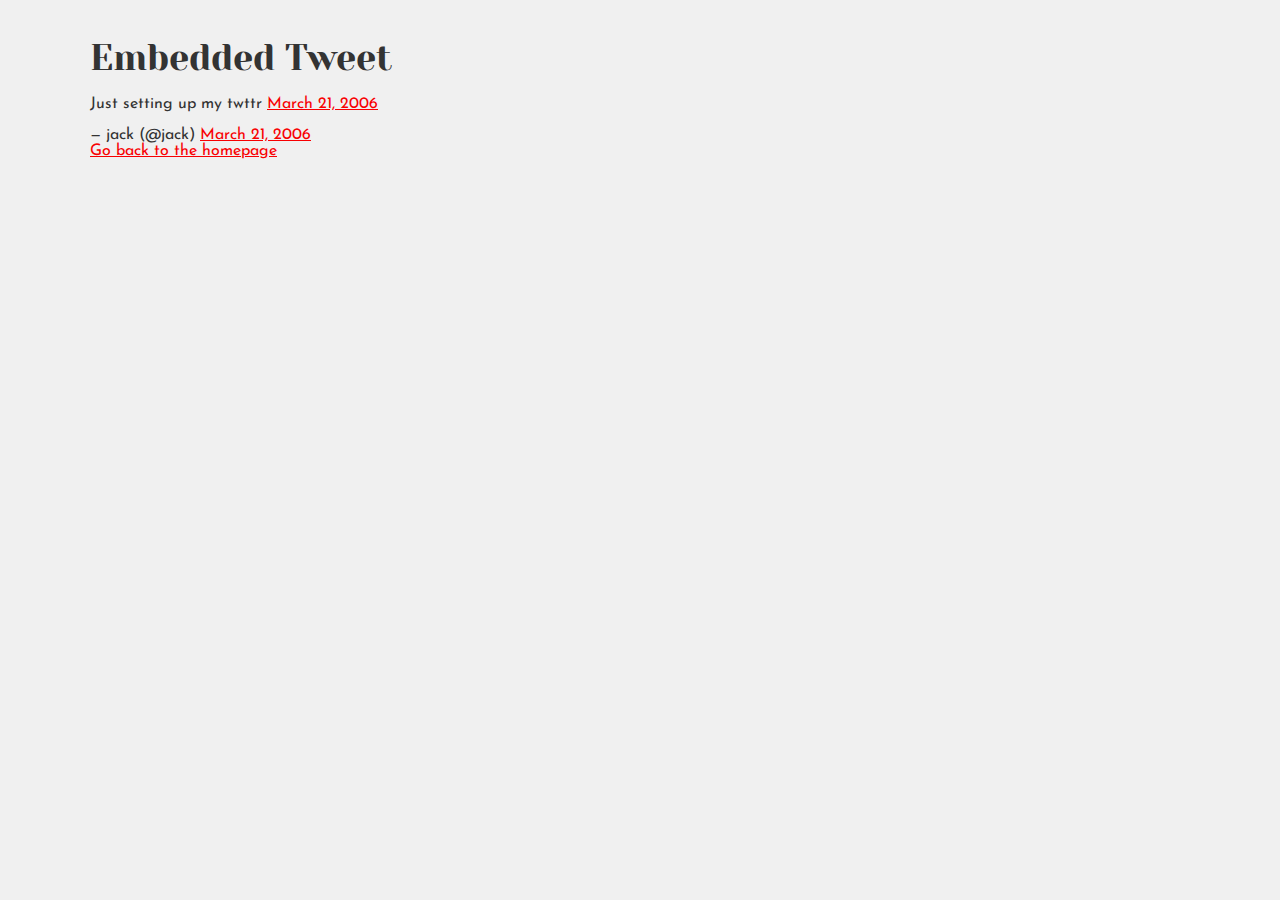
<file: css_basic/tweets.html>
<!DOCTYPE html>
<html lang="en">
<head>
    <meta charset="UTF-8">
    <meta name="viewport" content="width=device-width, initial-scale=1.0">
  <link href="base.css" rel="stylesheet">
<link href="styles.css" rel="stylesheet">
    <title>Tweets Page</title>
</head>
<body>
    <h1>Embedded Tweet</h1>
    
    <blockquote class="twitter-tweet">
        <p lang="en" dir="ltr">Just setting up my twttr <a href="https://twitter.com/jack/status/20?ref_src=twsrc%5Etfw">March 21, 2006</a></p>&mdash; jack (@jack) <a href="https://twitter.com/jack/status/20?ref_src=twsrc%5Etfw">March 21, 2006</a>
    </blockquote>
    <script async src="https://platform.twitter.com/widgets.js" charset="utf-8"></script>

    <p><a href="index.html">Go back to the homepage</a></p>
</body>
</html>
</file>
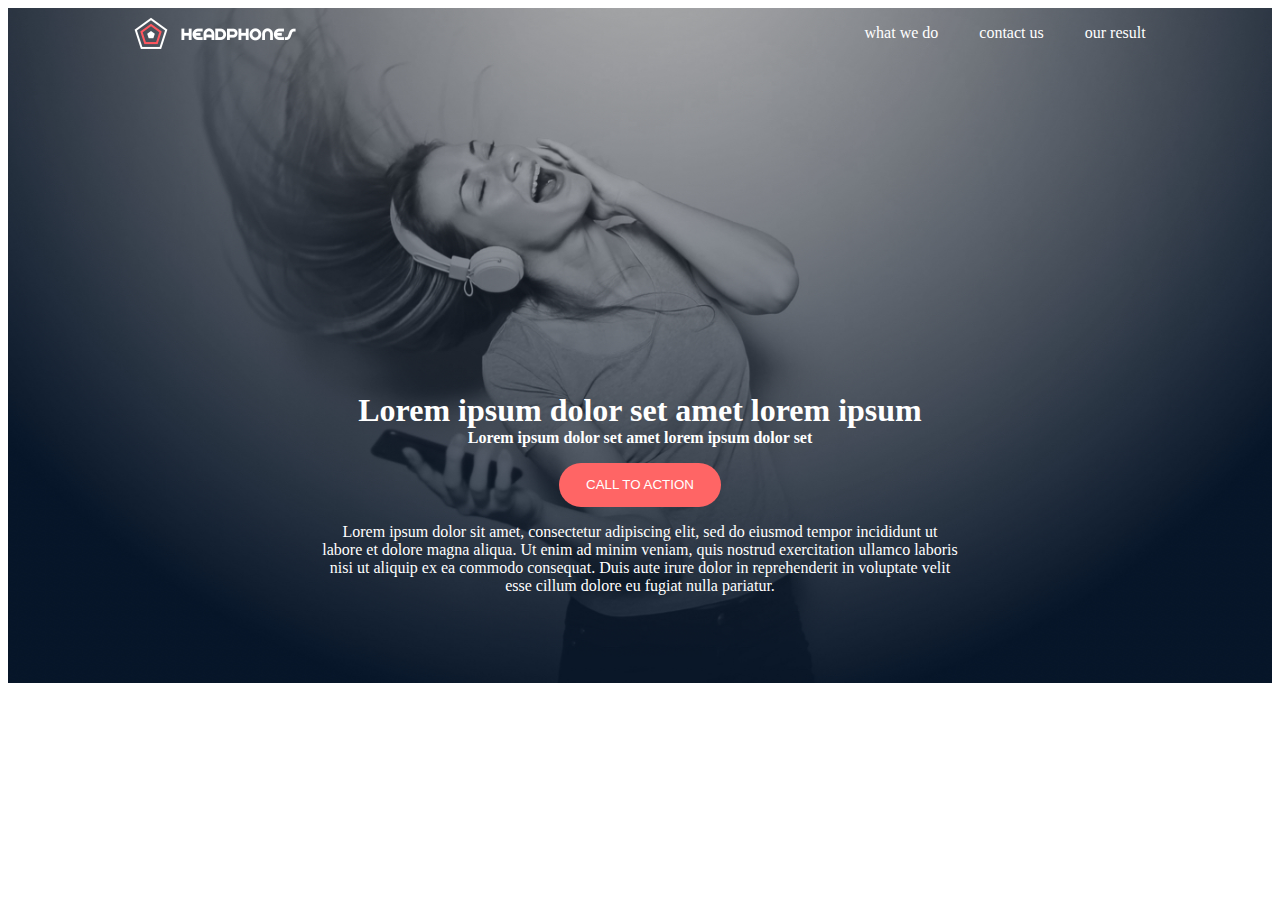
<file: headphones/0-index.html>
<!DOCTYPE html>
<html lang="en">
<head>
    <meta charset="UTF-8">
    <meta name="viewport" content="width=device-width, initial-scale=1.0">
    <link href="0-style.css" rel="stylesheet">
    <title>Document</title>
</head>
<body>
    <div class="image-container">
    <header>
        <nav>
            <img src="./images/logo_headphones.png" height=32px>
            <ul >
                <li><a href="#">what we do</a></li>
                <li><a href="#">contact us</a></li>
                <li><a href="#">our result</a></li>
            </ul>
        </nav>
    </header> 
    <main style="display: flex; justify-content: center;">
        <section class="section-1">
            <div>
            <div>
                <h1 style="margin-bottom: 0px; font-size: 32px; color: white;">Lorem ipsum dolor set amet lorem ipsum</h1>
                <p style="margin-top: 0px; font-size: 16px; color: white"> <b>Lorem ipsum dolor set amet lorem ipsum dolor set</b></p>
                <button>CALL TO ACTION</button>
            </div>
            <div>
                <p style="color: white">Lorem ipsum dolor sit amet, consectetur adipiscing elit, sed do eiusmod tempor incididunt ut labore et dolore magna aliqua. Ut enim ad minim veniam, quis nostrud exercitation ullamco laboris nisi ut aliquip ex ea commodo consequat. Duis aute irure dolor in reprehenderit in voluptate velit esse cillum dolore eu fugiat nulla pariatur.</p>
            </div>
            </div>
        </section>
</file>
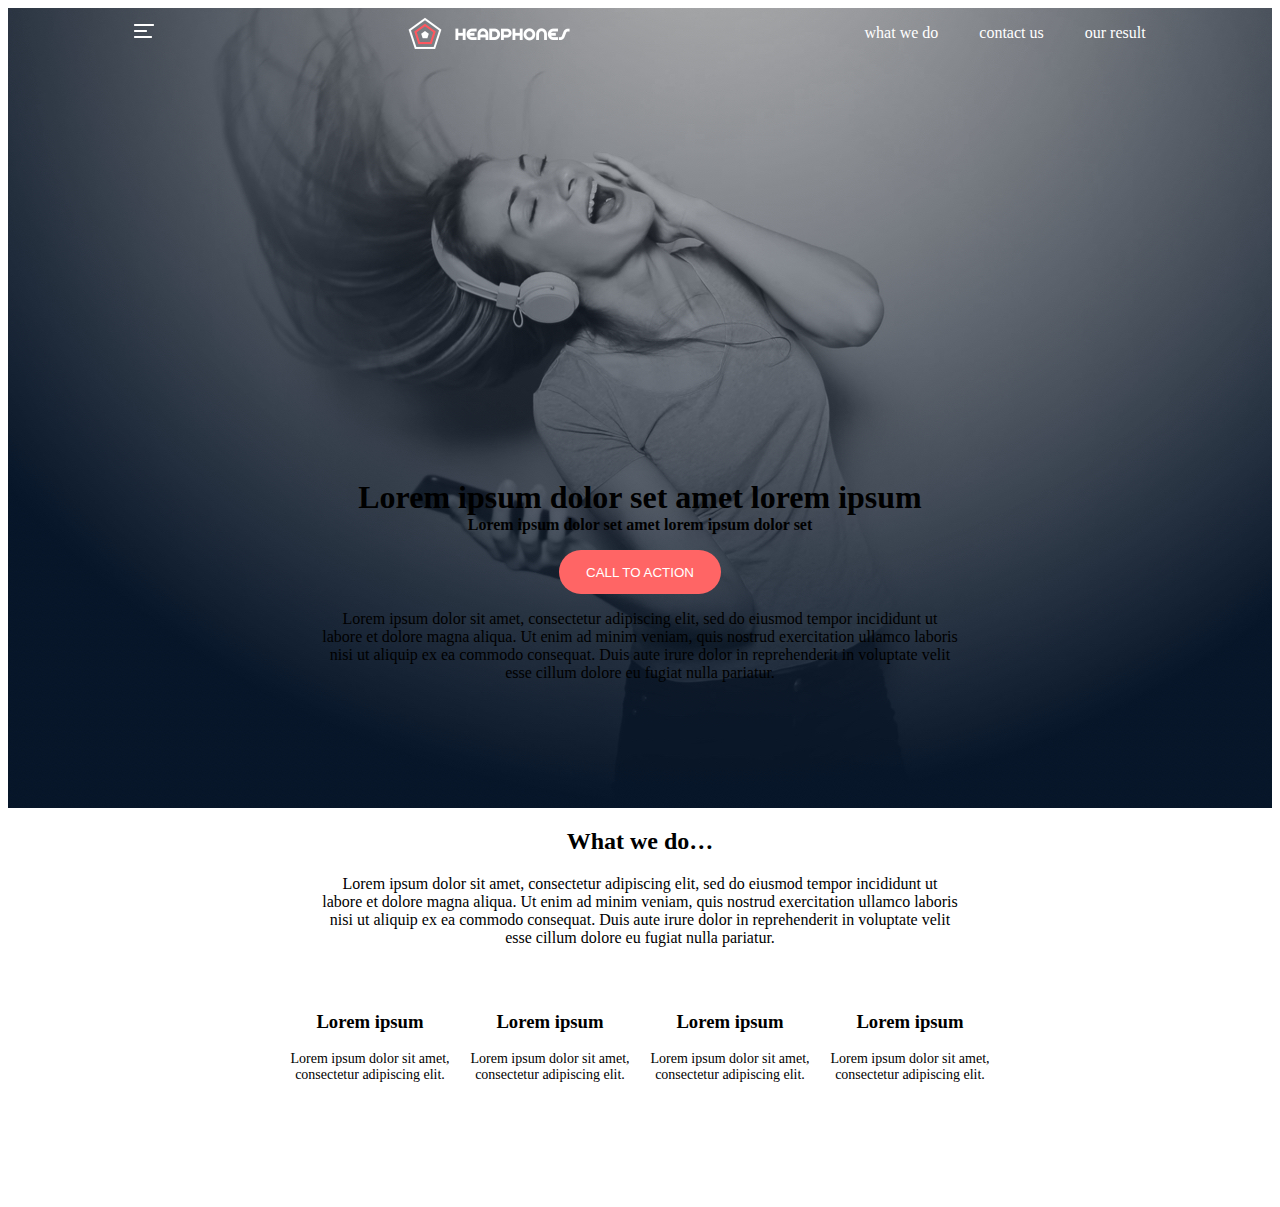
<file: headphones/1-index.html>
<!DOCTYPE html>
<html lang="en">
<head>
    <meta charset="UTF-8">
    <meta name="viewport" content="width=device-width, initial-scale=1.0">
    <link href="1-style.css" rel="stylesheet">
    <title>Document</title>
</head>
<body>
    <div class="image-container ">
    <header>
        <nav>
            <div class="sm-show"><img src="./images/menu.png"></div>
            <img src="./images/logo_headphones.png" height=32px>
            <ul class="sm-hide">
                <li><a href="#">what we do</a></li>
                <li><a href="#">contact us</a></li>
                <li><a href="#">our result</a></li>
            </ul>
        </nav>  
    </header>
    <div class="" style="display: flex; justify-content: center; align-items: center;height: 100%;">
        <section id="white" class="section-1 ">
            <div>
            <div>
                <h1 style="margin-bottom: 0px; font-size: 32px;">Lorem ipsum dolor set amet lorem ipsum</h1>
                <p style="margin-top: 0px; font-size: 16px;"> <b>Lorem ipsum dolor set amet lorem ipsum dolor set</b></p>
                <button>CALL TO ACTION</button>
            </div>
            <div>
                <p>Lorem ipsum dolor sit amet, consectetur adipiscing elit, sed do eiusmod tempor incididunt ut labore et dolore magna aliqua. Ut enim ad minim veniam, quis nostrud exercitation ullamco laboris nisi ut aliquip ex ea commodo consequat. Duis aute irure dolor in reprehenderit in voluptate velit esse cillum dolore eu fugiat nulla pariatur.</p>
            </div>
            </div>
        </section>
    </div>

    </div>
        <section class="section-2">
            <div class="whatwedo">
                <h2>What we do…</h2>
                <p>Lorem ipsum dolor sit amet, consectetur adipiscing elit, sed do eiusmod tempor incididunt ut labore et dolore magna aliqua. Ut enim ad minim veniam, quis nostrud exercitation ullamco laboris nisi ut aliquip ex ea commodo consequat. Duis aute irure dolor in reprehenderit in voluptate velit esse cillum dolore eu fugiat nulla pariatur.</p>
            </div>
            <div style="display: flex; flex-wrap: wrap; justify-content: center;">
                <div style="height: 207px; width: 180px;">
                    <i></i>
                    <h3>Lorem ipsum</h3>
                    <p style="font-size: 14px;">Lorem ipsum dolor sit amet, consectetur adipiscing elit.</p>
                </div>

                <div style="height: 207px; width: 180px;">
                    <i></i>
                    <h3>Lorem ipsum</h3>
                    <p style="font-size: 14px;">Lorem ipsum dolor sit amet, consectetur adipiscing elit.</p>
                </div>    
                <div style="height: 207px; width: 180px;">
                    <i></i>
                    <h3>Lorem ipsum</h3>
                    <p style="font-size: 14px;">Lorem ipsum dolor sit amet, consectetur adipiscing elit.</p>
                </div>
                <div style="height: 207px; width: 180px;">
                    <i></i>
                    <h3>Lorem ipsum</h3>
                    <p style="font-size: 14px;">Lorem ipsum dolor sit amet, consectetur adipiscing elit.</p>
                </div>
                    
            </div>    
        </section>
</file>
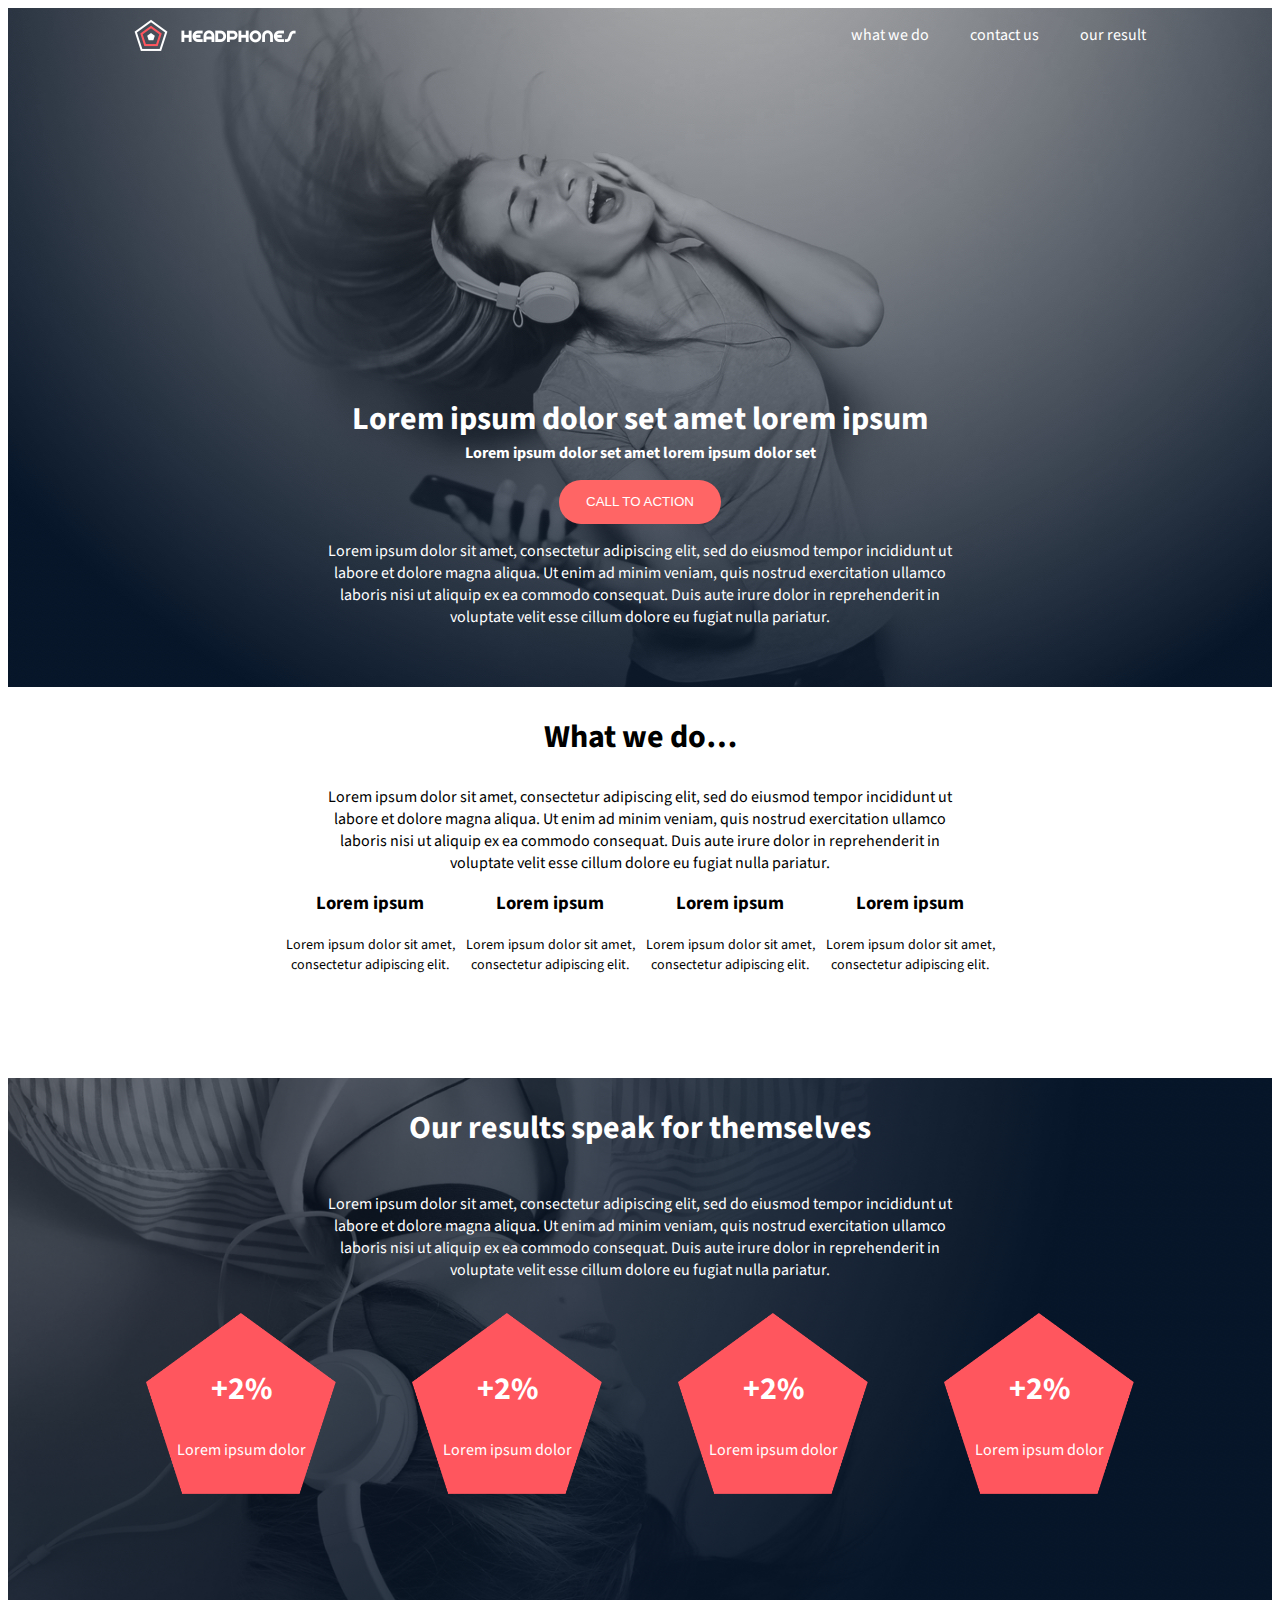
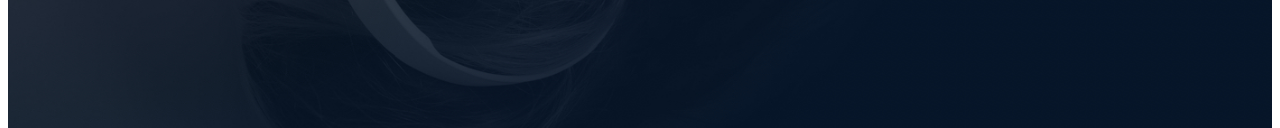
<file: headphones/2-index.html>
<!DOCTYPE html>
<html lang="en">
<head>
    <meta charset="UTF-8">
    <meta name="viewport" content="width=device-width, initial-scale=1.0">
    <link rel="preconnect" href="https://fonts.googleapis.com">
    <link rel="preconnect" href="https://fonts.gstatic.com" crossorigin>
    <link href="https://fonts.googleapis.com/css2?family=Source+Sans+3:ital,wght@0,200..900;1,200..900&display=swap" rel="stylesheet">
    <link href="2-style.css" rel="stylesheet">
    <title>Document</title>
</head>
<body>
    <div class="image-container">
    <header>
        <nav>
            <img src="./images/logo_headphones.png" height=32px>
            <ul >
                <li><a href="#">what we do</a></li>
                <li><a href="#">contact us</a></li>
                <li><a href="#">our result</a></li>
            </ul>
        </nav>
    </header> 
    <main>
        <div style="display: flex; justify-content: center; ">
        <section id="white" class="section-1">
            <div>
            <div>
                <h1 style="margin-bottom: 0px; font-size: 32px;">Lorem ipsum dolor set amet lorem ipsum</h1>
                <p style="margin-top: 0px; font-size: 16px;"> <b>Lorem ipsum dolor set amet lorem ipsum dolor set</b></p>
                <button>CALL TO ACTION</button>
            </div>
            <div>
                <p>Lorem ipsum dolor sit amet, consectetur adipiscing elit, sed do eiusmod tempor incididunt ut labore et dolore magna aliqua. Ut enim ad minim veniam, quis nostrud exercitation ullamco laboris nisi ut aliquip ex ea commodo consequat. Duis aute irure dolor in reprehenderit in voluptate velit esse cillum dolore eu fugiat nulla pariatur.</p>
            </div>
            </div>
        </section>
        </div>
        <section class="section-2">
            <div class="whatwedo">
                <h2>What we do…</h2>
                <p>Lorem ipsum dolor sit amet, consectetur adipiscing elit, sed do eiusmod tempor incididunt ut labore et dolore magna aliqua. Ut enim ad minim veniam, quis nostrud exercitation ullamco laboris nisi ut aliquip ex ea commodo consequat. Duis aute irure dolor in reprehenderit in voluptate velit esse cillum dolore eu fugiat nulla pariatur.</p>
            </div>
            <div style="display: flex; flex-wrap: wrap; justify-content: center;">
                <div style="height: 207px; width: 180px;">
                    <i></i>
                    <h3>Lorem ipsum</h3>
                    <p style="font-size: 14px;">Lorem ipsum dolor sit amet, consectetur adipiscing elit.</p>
                </div>

                <div style="height: 207px; width: 180px;">
                    <i></i>
                    <h3>Lorem ipsum</h3>
                    <p style="font-size: 14px;">Lorem ipsum dolor sit amet, consectetur adipiscing elit.</p>
                </div>    
                <div style="height: 207px; width: 180px;">
                    <i></i>
                    <h3>Lorem ipsum</h3>
                    <p style="font-size: 14px;">Lorem ipsum dolor sit amet, consectetur adipiscing elit.</p>
                </div>
                <div style="height: 207px; width: 180px;">
                    <i></i>
                    <h3>Lorem ipsum</h3>
                    <p style="font-size: 14px;">Lorem ipsum dolor sit amet, consectetur adipiscing elit.</p>
                </div>
                    
            </div>    
        </section>
        <section id="white" class="section-3">
            <div style="display: flex; flex-direction: column; align-items: center;">
                <h2>Our results speak for themselves</h2>
                <p class="paragraph">Lorem ipsum dolor sit amet, consectetur adipiscing elit, sed do eiusmod tempor incididunt ut labore et dolore magna aliqua. Ut enim ad minim veniam, quis nostrud exercitation ullamco laboris nisi ut aliquip ex ea commodo consequat. Duis aute irure dolor in reprehenderit in voluptate velit esse cillum dolore eu fugiat nulla pariatur.</p>
            </div>
             <div>   
            <div class="percent">
                <div class="our-result">
                <div>
                    <h2>+2%</h2>
                    <p>Lorem ipsum dolor</p>
                </div>
                </div>

                <div class="our-result">
                <div>
                    <h2>+2%</h2>
                    <p>Lorem ipsum dolor</p>
                </div>
                </div>

                <div class="our-result">
                    <div>
                        <h2>+2%</h2>
                        <p>Lorem ipsum dolor</p>
                    </div>
                    </div>
                <div class="our-result">
                        <div>
                            <h2>+2%</h2>
                            <p>Lorem ipsum dolor</p>
                    </div>
                    </div>
                    
            </div>
        </section>
</file>
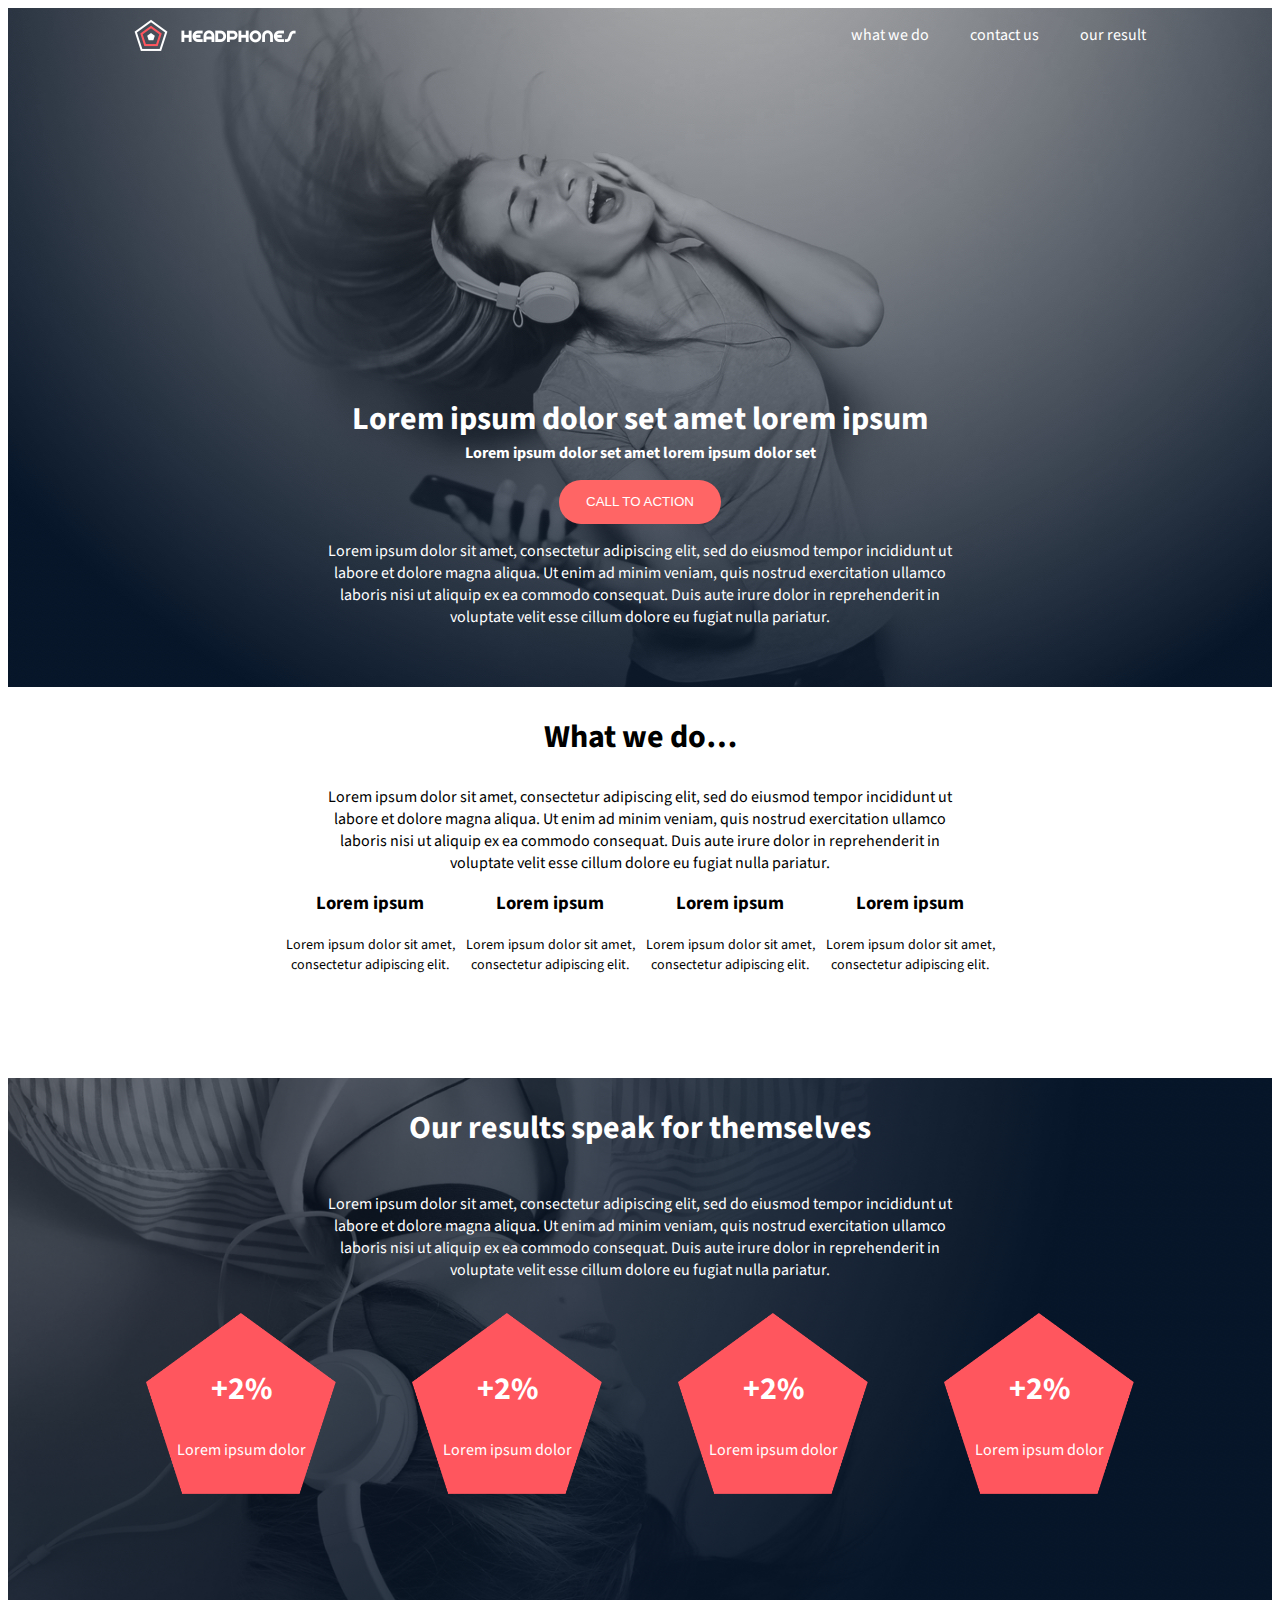
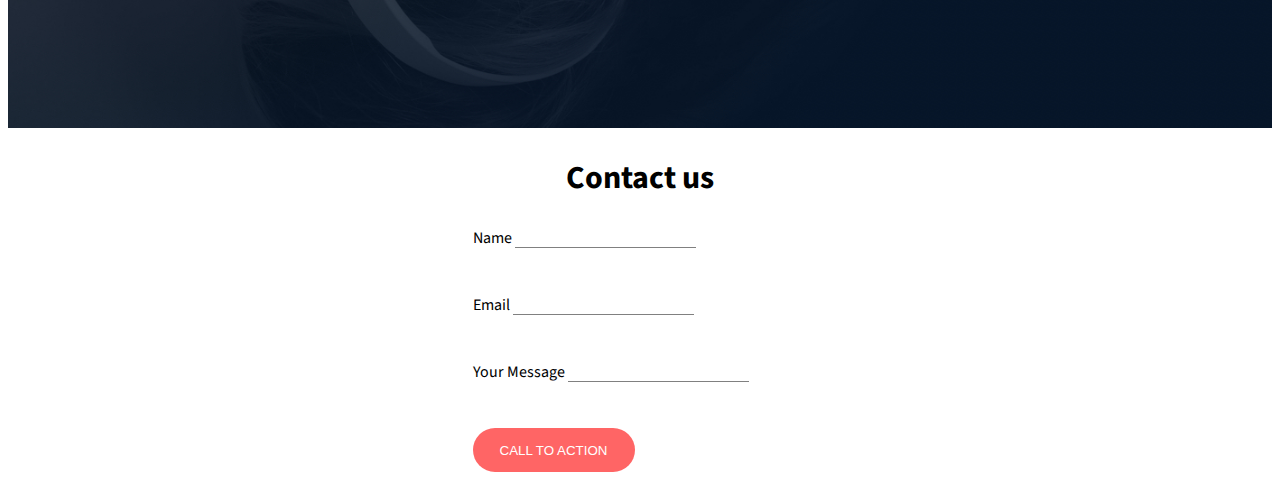
<file: headphones/3-index.html>
<!DOCTYPE html>
<html lang="en">
<head>
    <meta charset="UTF-8">
    <meta name="viewport" content="width=device-width, initial-scale=1.0">
    <link rel="preconnect" href="https://fonts.googleapis.com">
    <link rel="preconnect" href="https://fonts.gstatic.com" crossorigin>
    <link href="https://fonts.googleapis.com/css2?family=Source+Sans+3:ital,wght@0,200..900;1,200..900&display=swap" rel="stylesheet">
    <link href="3-style.css" rel="stylesheet">
    <title>Document</title>
</head>
<body>
    <div class="image-container">
    <header>
        <nav>
            <img src="./images/logo_headphones.png" height=32px>
            <ul >
                <li><a href="#">what we do</a></li>
                <li><a href="#">contact us</a></li>
                <li><a href="#">our result</a></li>
            </ul>
        </nav>
    </header> 
    <main>
        <div style="display: flex; justify-content: center; ">
        <section id="white" class="section-1">
            <div>
            <div>
                <h1 style="margin-bottom: 0px; font-size: 32px;">Lorem ipsum dolor set amet lorem ipsum</h1>
                <p style="margin-top: 0px; font-size: 16px;"> <b>Lorem ipsum dolor set amet lorem ipsum dolor set</b></p>
                <button>CALL TO ACTION</button>
            </div>
            <div>
                <p>Lorem ipsum dolor sit amet, consectetur adipiscing elit, sed do eiusmod tempor incididunt ut labore et dolore magna aliqua. Ut enim ad minim veniam, quis nostrud exercitation ullamco laboris nisi ut aliquip ex ea commodo consequat. Duis aute irure dolor in reprehenderit in voluptate velit esse cillum dolore eu fugiat nulla pariatur.</p>
            </div>
            </div>
        </section>
        </div>
        <section class="section-2">
            <div class="whatwedo">
                <h2>What we do…</h2>
                <p>Lorem ipsum dolor sit amet, consectetur adipiscing elit, sed do eiusmod tempor incididunt ut labore et dolore magna aliqua. Ut enim ad minim veniam, quis nostrud exercitation ullamco laboris nisi ut aliquip ex ea commodo consequat. Duis aute irure dolor in reprehenderit in voluptate velit esse cillum dolore eu fugiat nulla pariatur.</p>
            </div>
            <div style="display: flex; flex-wrap: wrap; justify-content: center;">
                <div style="height: 207px; width: 180px;">
                    <i></i>
                    <h3>Lorem ipsum</h3>
                    <p style="font-size: 14px;">Lorem ipsum dolor sit amet, consectetur adipiscing elit.</p>
                </div>

                <div style="height: 207px; width: 180px;">
                    <i></i>
                    <h3>Lorem ipsum</h3>
                    <p style="font-size: 14px;">Lorem ipsum dolor sit amet, consectetur adipiscing elit.</p>
                </div>    
                <div style="height: 207px; width: 180px;">
                    <i></i>
                    <h3>Lorem ipsum</h3>
                    <p style="font-size: 14px;">Lorem ipsum dolor sit amet, consectetur adipiscing elit.</p>
                </div>
                <div style="height: 207px; width: 180px;">
                    <i></i>
                    <h3>Lorem ipsum</h3>
                    <p style="font-size: 14px;">Lorem ipsum dolor sit amet, consectetur adipiscing elit.</p>
                </div>
                    
            </div>    
        </section>
        <section id="white" class="section-3">
            <div style="display: flex; flex-direction: column; align-items: center;">
                <h2>Our results speak for themselves</h2>
                <p class="paragraph">Lorem ipsum dolor sit amet, consectetur adipiscing elit, sed do eiusmod tempor incididunt ut labore et dolore magna aliqua. Ut enim ad minim veniam, quis nostrud exercitation ullamco laboris nisi ut aliquip ex ea commodo consequat. Duis aute irure dolor in reprehenderit in voluptate velit esse cillum dolore eu fugiat nulla pariatur.</p>
            </div>
             <div>   
            <div class="percent">
                <div class="our-result">
                <div>
                    <h2>+2%</h2>
                    <p>Lorem ipsum dolor</p>
                </div>
                </div>

                <div class="our-result">
                <div>
                    <h2>+2%</h2>
                    <p>Lorem ipsum dolor</p>
                </div>
                </div>

                <div class="our-result">
                    <div>
                        <h2>+2%</h2>
                        <p>Lorem ipsum dolor</p>
                    </div>
                    </div>
                <div class="our-result">
                        <div>
                            <h2>+2%</h2>
                            <p>Lorem ipsum dolor</p>
                    </div>
                    </div>
                    
            </div>
        </section>
        <section style="display: flex; justify-content: center;">
            <div style="width: 335px; height: 373px; display: flex; flex-direction: column;" >
            <h2>Contact us</h2>
            <form style="display: flex; flex-direction: column; gap: 45px; align-items: flex-start;">
                <div>
                <label for="name">Name</label>
                <input type="text"> 
                </div>
                
                <div>
                <label for="email">Email</label>
                <input type="email">
                </div>
                 
                <div>
                <label for="message">Your Message</label>
                <input type="text">
                </div>

                <div style=" display: flex; justify-content: center;">
                <button type="submit">CALL TO ACTION</button>
                </div>
                </div>
            </form>
        </section>
    </main>
</file>
<file: css_basic/base.css>
/* Importing webfonts */
/* (If you're learning CSS, you should disregard that) */

@import url(https://fonts.googleapis.com/css?family=Yeseva+One);
@import url(https://fonts.googleapis.com/css?family=Josefin+Sans:400,700,700italic,400italic);


/* CSS reset rules */

html, body {
	height: 100%;
	min-height: 100%;
}
html, body, div, span, applet, object, iframe,
h1, h2, h3, h4, h5, h6, p, blockquote, pre,
a, abbr, acronym, address, big, cite, code,
del, dfn, img, ins, kbd, q, s, samp,
small, strike, sub, sup, tt, var,
b, u, i, center,
dl, dt, dd,
fieldset, form, label, legend,
table, caption, tbody, tfoot, thead, tr, th, td,
article, aside, canvas, details, embed, 
figure, figcaption, footer, header, hgroup, 
menu, nav, output, ruby, section, summary,
time, mark, audio, video {
	margin: 0;
	padding: 0;
	border: 0;
	font-size: 100%;
	font: inherit;
	vertical-align: baseline;
}
/* HTML5 display-role reset for older browsers */
article, aside, details, figcaption, figure, 
footer, header, hgroup, menu, nav, section {
	display: block;
}
body {
	line-height: 1;
}
blockquote, q {
	quotes: none;
}
blockquote:before, blockquote:after,
q:before, q:after {
	content: '';
	content: none;
}
table {
	border-collapse: collapse;
	border-spacing: 0;
}


/* Fonts and colors */

body {
	font-family: 'Josefin Sans', serif;
	color: rgba(0, 0, 0, 0.8);
}
h1, h2, h3, h4, h5, h6, header {
	font-family: 'Yeseva One', sans-serif;
}
article {
}
header {
	border-bottom: 1px solid rgb(221,221,221);
	transition: border-bottom-color 1s ease;
}
header a {
	color: rgba(0, 0, 0, 0.8);
}
aside {
	background: #FAFAFA;
}
aside p {
	border: 1px solid #bbb;
	background: #ddd;
	color: black;
}
footer a {
	color: rgba(0, 0, 0, 0.8);
}
a {
	color: #F80002;
}


/* Positioning and margins */

@media (min-width: 1100px) {
	body {
		width: 1100px;
		margin: 0 auto;
	}
}

article {
	padding: 50px 15px;
}
article > *:first-child {
	margin-top: 0;
}
aside {
	padding: 50px 15px;
}
header .right {
	float: right;
	margin: 0 10px 15px;
}


/* Header */
header {
	padding: 20px 0;
	height: 80px;
}
header ul {
	list-style: none;
	margin: 0;
	padding: 0;
}
header li {
	display: inline;
	vertical-align:middle;
}
header li:first-child {
	margin: 0;
}
header li a {
	margin: 0 10px;
}
header li.logo {
	font-size: 36px;
}
header a {
	text-decoration: none;
}


/* Aside */

aside p {
	border-radius: 10px;
	padding: 20px 20px;
}


/* Footer */

footer {
	padding: 5px 15px;
	height: 80px;
}


/* Text styles and margins */

p {
	margin-bottom: 15px;
}
h1 {
	font-size: 36px;
	margin: 40px 0 20px;
}
h2 {
	font-size: 32px;
	margin: 30px 0 15px;
}
h3 {
	font-size: 28px;
	margin: 25px 0 10px;
}
h4 {
	font-size: 20px;
	font-weight: bold;
	margin: 20px 0 10px;
}
h5 {
	font-size: 18px;
	font-weight: bold;
	margin: 15px 0 10px;
}
h6 {
	font-weight: bold;
	margin: 5px 0;
}

@media (max-width: 800px) {
  body.works_on_smartphone {
  	display: block;
  }
  body.works_on_smartphone main {
  	display: block;
  }
  header .right {
  	float: none;
  }
}
</file>
<file: css_basic/styles.css>
body {
    display: flex;
    flex-direction: column;
    font-family: 'Josefin Sans', sans-serif;
    background-color: #f0f0f0;
    color: #333;
  }
  

  main {
    display: flex;
    flex-direction: row;
    flex: auto;
  }
  
  article {
    flex: 2;
    overflow-y: auto;
    background-color: #ffffff;
    padding: 20px;
    border: 1px solid #ddd;
    box-shadow: 0 0 10px rgba(0,0,0,0.1);
  }
  
  aside {
    flex: 1;
    overflow-y: auto;
    background-color: #fafafa;
    padding: 20px;
    border-left: 1px solid #ddd;
  }
  

  header {
    background-color: #4CAF50;
    color: white;
    padding: 10px 0;
  }
  
  header ul {
    list-style: none;
    display: flex;
    align-items: center;
    padding: 0;
    margin: 0;
  }
  
  header li {
    margin-right: 20px;
  }
  
  header li.logo {
    font-size: 36px;
  }
  

  footer {
    background-color: #333;
    color: white;
    text-align: center;
    padding: 10px 0;
  }
  

  article h2, article h3 {
    color: #4CAF50;
  }
  
  article p {
    line-height: 1.6;
    margin-bottom: 15px;
  }
  
  article a {
    color: #4CAF50;
    text-decoration: none;
  }
  
  article a:hover {
    text-decoration: underline;
  }
  
  article table {
    width: 100%;
    border-collapse: collapse;
  }
  
  article th, article td {
    padding: 10px;
    border: 1px solid #ddd;
  }
  
  article th {
    background-color: #4CAF50;
    color: white;
  }
</file>
<file: headphones/0-style.css>
* {
text-align: center;
}
*::before,
*::after {
  box-sizing: border-box;
  margin: 0px;
  padding: 0px;
}
.image-container{
background-image: url("./images/headphones_hero_1.jpg");
background-size: cover;
background-repeat: no-repeat;
height: 100%;

}
header {
    display: flex; 
    justify-content: center;
}
header nav{
    display: flex;
    justify-content: space-between; 
    align-items: center; 
    width: 80%;
}
header nav ul {
    list-style-type: none;
    display: flex; 
    gap: 41px;
}
nav ul li a{
    text-decoration: none;
    color: white;
}
button {
    height: 44px;
    width: 162px;
    border: none;
    color: white;
    border-radius: 22px;
    background-color: #FF6565;
}
.section-1 {
    display: flex;
    height: 313px;
    width: 637px;  
    margin-top: 312.24px; 
}

@media screen and (max-width: 480px) {
    .image-container{
        background-image: url("./images/headphones_hero_1.jpg");
        background-size:cover;
        background-repeat: no-repeat;
        height: 100%;
        
    }
    .section-1 {
        display: flex;
        align-items: center;
        height: 436px;
        width: 357px;
        margin-left: 9px;
        margin-top: 312.24px; 
    }
    header nav{
        display: flex;
        justify-content: space-between; 
        align-items: center; 
        flex-direction: row-reverse;
        width: 90%;
    }
}
</file>
<file: headphones/1-style.css>
* {
    text-align: center;
    }
    *::before,
    *::after {
      box-sizing: border-box;
      margin: 0px;
      padding: 0px;
    }
    .image-container{
    background-image: url("./images/headphones_hero_1.jpg");
    background-size: cover;
    background-repeat: no-repeat;
    height: 800px;
    
    }
    header {
        display: flex; 
        justify-content: center;
    }
    header nav{
        display: flex;
        justify-content: space-between; 
        align-items: center; 
        width: 80%;
    }
    header nav ul {
        list-style-type: none;
        display: flex; 
        gap: 41px;
    }
    nav ul li a{
        text-decoration: none;
        color: white;
    }
    button {
        height: 44px;
        width: 162px;
        border: none;
        color: white;
        border-radius: 22px;
        background-color: #FF6565;
    }
    .section-1 {
        display: flex;
        height: 313px;
        width: 637px;  
        margin-top: 312.24px; 
    }
    .section-2 {
        background-color: white;
        display: flex;
        flex-direction: column;
        align-items: center;
    }
    .whatwedo {
        height: 184px;
        width: 637px;
    }
    
    @media screen and (max-width: 480px) {
        .image-container{
            background-image: url("./images/headphones_hero_1.jpg");
            background-size:cover;
            background-repeat: no-repeat;
            height: 100%;
            
        }
        .section-1 {
            display: flex;
            align-items: center;
            height: 436px;
            width: 357px;
            margin-left: 9px;
            margin-top: 312.24px; 
        }
        header nav{
            display: flex;
            justify-content: space-between; 
            align-items: center; 
            flex-direction: row-reverse;
            width: 90%;
        }
        .whatwedo {
            height: 325px;
            width: 288px;
        }
    }
</file>
<file: headphones/2-style.css>
*::before,
    *::after {
      box-sizing: border-box;
      margin: 0px;
      padding: 0px;
    }
    * {
        text-align: center;
        }

    body {
        font-family: "Source Sans 3", sans-serif;
        font-weight: weight;
        font-style: normal;
        font-optical-sizing: auto;
    }

    h2 {
        font-size: 32px;
    }
    
    #white {
        color: white;
    }
    .image-container{
    background-image: url("./images/headphones_hero_1.jpg");
    background-size: cover;
    background-repeat: no-repeat;
    height: 800px;
    
    }
    header {
        display: flex; 
        justify-content: center;
    }
    header nav{
        display: flex;
        justify-content: space-between; 
        align-items: center; 
        width: 80%;
    }
    header nav ul {
        list-style-type: none;
        display: flex; 
        gap: 41px;
    }
    nav ul li a{
        text-decoration: none;
        color: white;
    }
    button {
        height: 44px;
        width: 162px;
        border: none;
        color: white;
        border-radius: 22px;
        background-color: #FF6565;
    }
    .section-1 {
        display: flex;
        height: 313px;
        width: 637px;  
        margin-top: 312.24px; 
    }
    .section-2 {
        background-color: white;
        display: flex;
        flex-direction: column;
        align-items: center;
    }
    .whatwedo {
        height: 184px;
        width: 637px;
    }
    .section-3 {
        background-image: url(./images/headphones_hero_2.jpg);
        background-repeat: no-repeat;
        background-size: cover;
        height: 650px;
    }

    .our-result {
        display: flex;
        align-items: center;
        justify-content: center;
        background-image: url(./images/pentagone.png);
        background-size: contain;
        background-repeat: no-repeat;
        height: 190px;
        width: 190px;
    }
    .percent {
        display: flex; 
        justify-content: center;
        flex-wrap: wrap;
        gap: 76px;
        
    }
    .paragraph {

        width: 637px;
        height: 104px;
    }
    @media screen and (max-width: 480px) {
        .image-container{
            background-image: url("./images/headphones_hero_1.jpg");
            background-size:cover;
            background-repeat: no-repeat;
            height: 100%;
            
        }
        .section-1 {
            display: flex;
            align-items: center;
            height: 436px;
            width: 357px;
            margin-left: 9px;
            margin-top: 312.24px; 
        }
        header nav{
            display: flex;
            justify-content: space-between; 
            align-items: center; 
            flex-direction: row-reverse;
            width: 90%;
        }
        .whatwedo {
            height: 325px;
            width: 288px;
        }
        .paragraph {

            width: 305px;
            height: 208px;
        }
        .percent {
            gap: 42px;
        }
    }
</file>
<file: headphones/3-style.css>
*::before,
*::after {
  box-sizing: border-box;
  margin: 0px;
  padding: 0px;
}
* {
    text-align: center;
    }

body {
    font-family: "Source Sans 3", sans-serif;
    font-weight: weight;
    font-style: normal;
    font-optical-sizing: auto;
}

h2 {
    font-size: 32px;
}

#white {
    color: white;
}
.image-container{
background-image: url("./images/headphones_hero_1.jpg");
background-size: cover;
background-repeat: no-repeat;
height: 800px;

}
header {
    display: flex; 
    justify-content: center;
}
header nav{
    display: flex;
    justify-content: space-between; 
    align-items: center; 
    width: 80%;
}
header nav ul {
    list-style-type: none;
    display: flex; 
    gap: 41px;
}
nav ul li a{
    text-decoration: none;
    color: white;
}
button {
    height: 44px;
    width: 162px;
    border: none;
    color: white;
    border-radius: 22px;
    background-color: #FF6565;
}
.section-1 {
    display: flex;
    height: 313px;
    width: 637px;  
    margin-top: 312.24px; 
}
.section-2 {
    background-color: white;
    display: flex;
    flex-direction: column;
    align-items: center;
}
.whatwedo {
    height: 184px;
    width: 637px;
}
.section-3 {
    background-image: url(./images/headphones_hero_2.jpg);
    background-repeat: no-repeat;
    background-size: cover;
    height: 650px;
}

.our-result {
    display: flex;
    align-items: center;
    justify-content: center;
    background-image: url(./images/pentagone.png);
    background-size: contain;
    background-repeat: no-repeat;
    height: 190px;
    width: 190px;
}
.percent {
    display: flex; 
    justify-content: center;
    flex-wrap: wrap;
    gap: 76px;
    
}
.paragraph {

    width: 637px;
    height: 104px;
}

input {
    border: none;
    border-bottom: 1px solid grey ;
}

@media screen and (max-width: 480px) {
    .image-container{
        background-image: url("./images/headphones_hero_1.jpg");
        background-size:cover;
        background-repeat: no-repeat;
        height: 100%;
        
    }
    .section-1 {
        display: flex;
        align-items: center;
        height: 436px;
        width: 357px;
        margin-left: 9px;
        margin-top: 312.24px; 
    }
    header nav{
        display: flex;
        justify-content: space-between; 
        align-items: center; 
        flex-direction: row-reverse;
        width: 90%;
    }
    .whatwedo {
        height: 325px;
        width: 288px;
    }
    .paragraph {

        width: 305px;
        height: 208px;
    }
    .percent {
        gap: 42px;
    }
}
</file>
